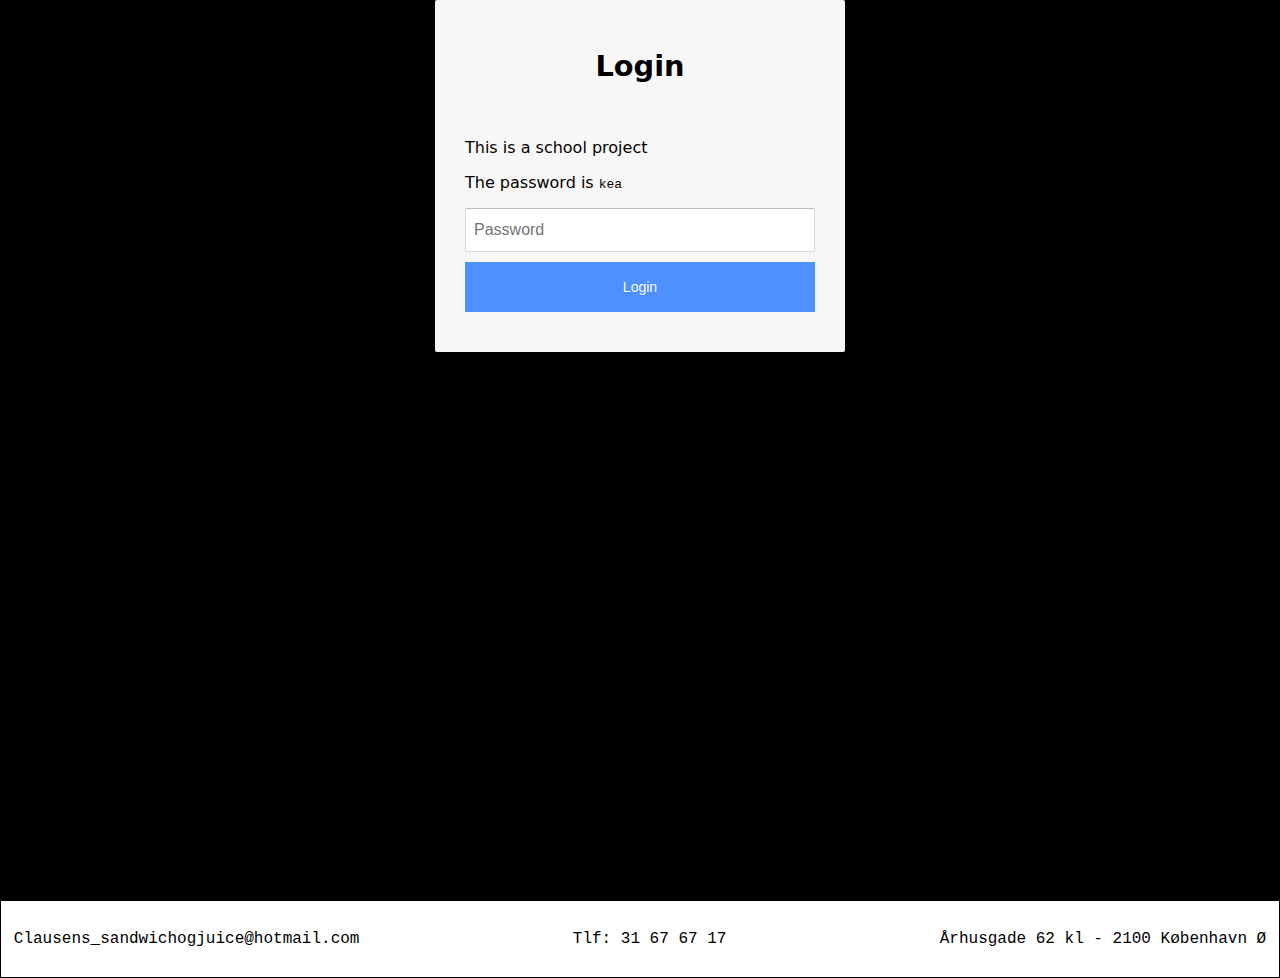
<file: index.html>
<!DOCTYPE html>
<html lang="da">
  <head>
    <meta name="robots" content="noindex" />
    <meta charset="UTF-8" />
    <meta http-equiv="X-UA-Compatible" content="IE=edge" />
    <meta
      name="description"
      content="'Redesign af Clausens Sandwich og Juice Website "
    />
    <meta name="keywords" content="Mad, Juice, Sandwich, kaffe, Østerbro" />
    <meta name="author" content="Gruppe 1" />
    <meta name="viewport" content="width=device-width, initial-scale=1.0" />
    <title>Forside</title>
    <link rel="stylesheet" href="mutual_style.css" />
    <link rel="stylesheet" href="style/index.css" />
    <link rel="preconnect" href="https://fonts.gstatic.com" />
    <link
      href="https://fonts.googleapis.com/css2?family=Amatic+SC&family=Nothing+You+Could+Do&display=swap"
      rel="stylesheet"
    />
  </head>
  <body>
    <main>
      <section id="section_one">
        <video autoplay muted loop src=http://ajasofielind.dk/kea/redesign_clausens/clausens.mp4>
  
        </video>
        <div class="box">
          <div class="logo">
            <img src="images/logo_done.svg" alt="Logo" />
          </div>
          <h2><a href="menu.html">MENU</a></h2>
          <h2><a href="om.html">OM OS</a></h2>
          <h2><a href="kontakt.html">KONTAKT</a></h2>
        </div>
      </section>
    </main>
    <footer>
      <section id="footer">
        <div class="mail">
          <p>
            <a href="mailto:Clausens_sandwichogjuice@hotmail.com"
              >Clausens_sandwichogjuice@hotmail.com</a
            >
          </p>
        </div>
        <div class="telefon">
          <p><a href="tel:+4531676717">Tlf: 31 67 67 17 </a></p>
        </div>
        <div class="adresse">
          <p>
            <a
              href="https://www.google.com/maps/place/Clausens+sandwich+og+juice/@55.7062365,12.5807162,17z/data=!3m1!4b1!4m5!3m4!1s0x465252f1d2e27063:0xeb8ddd1650f4d650!8m2!3d55.7062365!4d12.5829102"
              >Århusgade 62 kl - 2100 København Ø</a
            >
          </p>
        </div>
      </section>
    </footer>
    <script src="login.js"></script>
  </body>
</html>
</file>
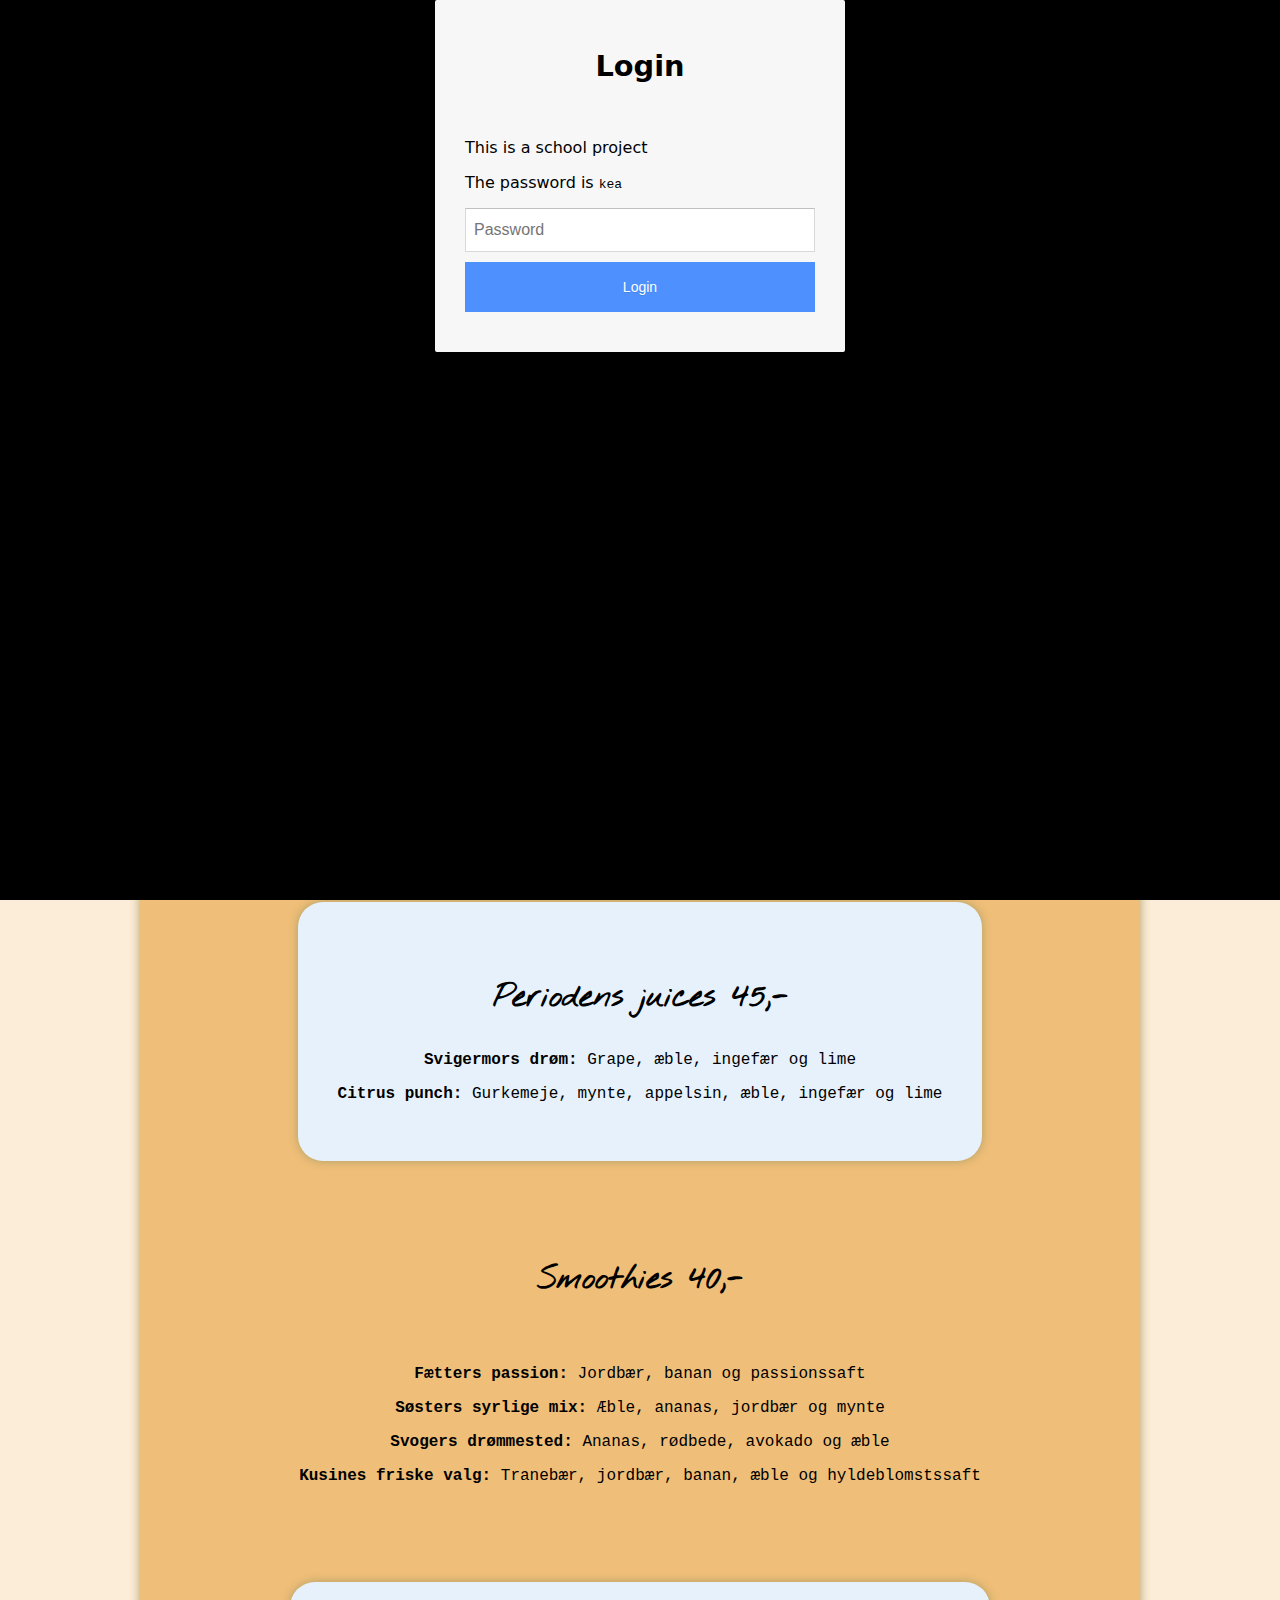
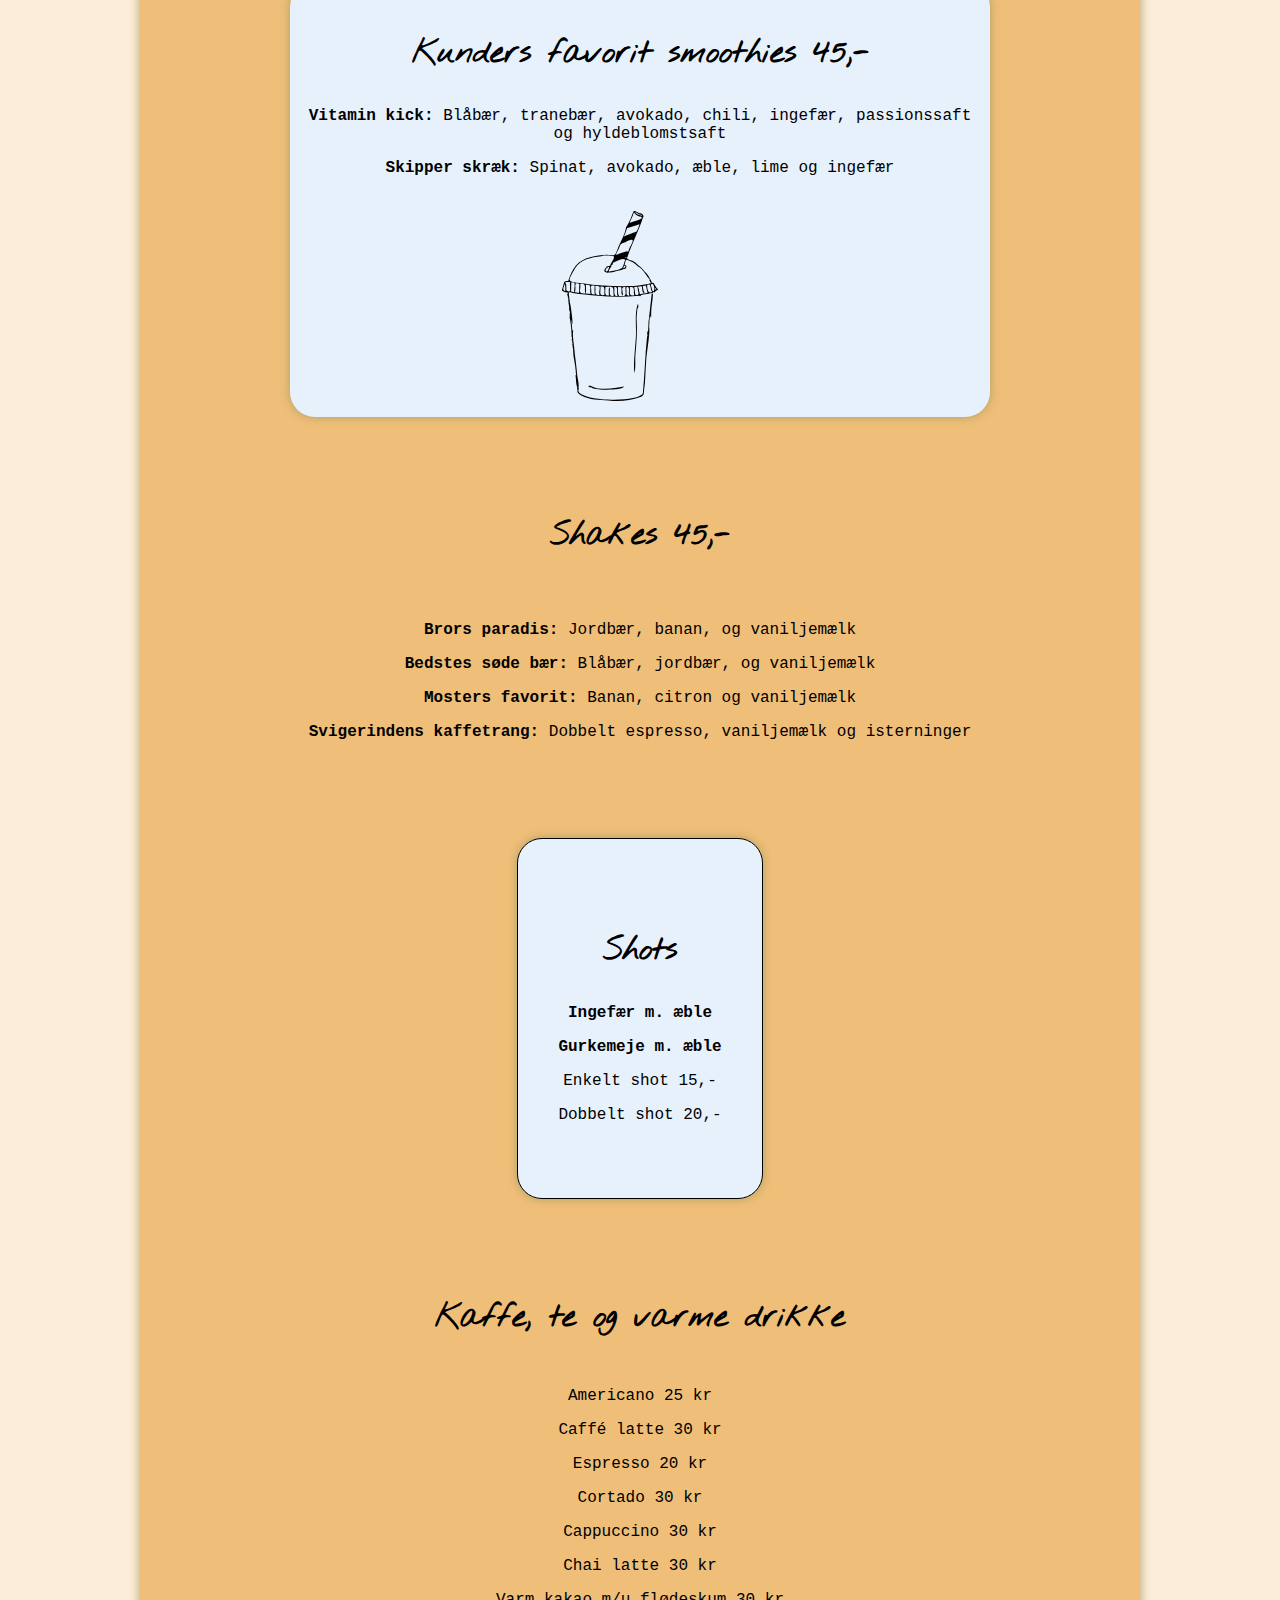
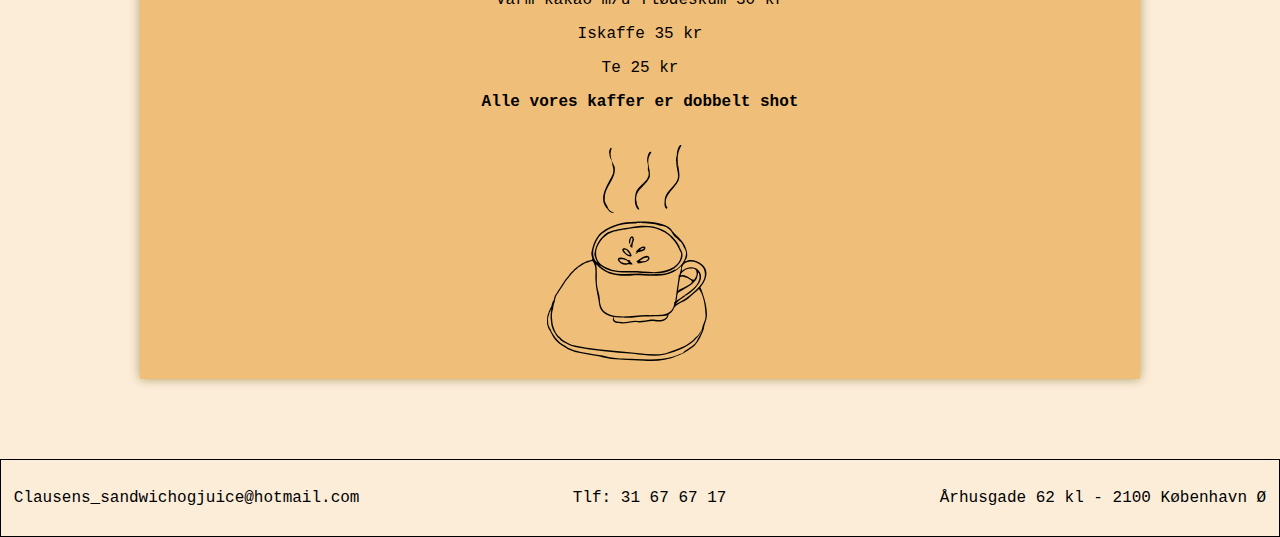
<file: drikkevare.html>
<!DOCTYPE html>
<html lang="da">
  <head>
    <meta name="robots" content="noindex" />
    <meta charset="UTF-8" />
    <meta http-equiv="X-UA-Compatible" content="IE=edge" />
    <meta
      name="description"
      content="'Redesign af Clausens Sandwich og Juice Website "
    />
    <meta name="keywords" content="Mad, Juice, Sandwich, kaffe, Østerbro" />
    <meta name="author" content="Gruppe 1" />
    <meta name="viewport" content="width=device-width, initial-scale=1.0" />
    <link rel="stylesheet" href="mutual_style.css" />
    <link rel="stylesheet" href="style/drikkevare.css" />
    <title>Clausen Sandwich</title>
    <link rel="preconnect" href="https://fonts.gstatic.com" />
    <link
      href="https://fonts.googleapis.com/css2?family=Amatic+SC&family=Nothing+You+Could+Do&display=swap"
      rel="stylesheet"
    />
  </head>
  <body>
    <header>
      <section id="navigation">
        <div class="nav_left">
          <a href="index.html">CLAUSENS SANDWICH OG JUICE</a>
        </div>
        <div class="nav_right">
          <a href="menu.html">MENU</a>
          <a href="om.html">OM OS</a>
          <a href="kontakt.html">KONTAKT</a>
        </div>
      </section>
    </header>
    <main>
      <section id="section_one">
        <div class="section_wrapper">
          <div class="logo">
            <img src="images/logo_done.svg" alt="logo" />
          </div>
          <div>
            <!-- //illustration// -->
          </div>
          <div class="overskrift">
            <h1>JUICE, SMOOTHIES, SHAKES OG KAFFE</h1>
          </div>
          <div>
            <h3>Juice 40,-</h3>
          </div>
          <div class="text_1">
            <p><b>Onkels sunde boost:</b> Appelsin, æble, mynte og ingefær</p>
            <p><b>Tantes turbo start:</b> Gulerod, æble, appelsin og ingefær</p>
            <p><b>Fars eksotiske rejse:</b> Passionssaft, ananas og æble</p>
            <p><b>Mors myntehave:</b> Appelsin, mynte, og hyldeblomstsaft</p>
            <p>
              <b>Fasters fornuftige eliksir:</b> Rødbede, gulerod, appelsin,
              æble og ingefær
            </p>
          </div>
          <div class="kasse_1">
            <div>
              <br />
              <h3>Periodens juices 45,-</h3>
            </div>
            <div class="text_2">
              <p><b>Svigermors drøm:</b> Grape, æble, ingefær og lime</p>
              <p>
                <b>Citrus punch:</b> Gurkemeje, mynte, appelsin, æble, ingefær
                og lime
              </p>
            </div>
            <br />
          </div>
          <div>
            <h3>Smoothies 40,-</h3>
          </div>
          <div class="text_3">
            <p><b>Fætters passion:</b> Jordbær, banan og passionssaft</p>
            <p><b>Søsters syrlige mix:</b> Æble, ananas, jordbær og mynte</p>
            <p><b>Svogers drømmested:</b> Ananas, rødbede, avokado og æble</p>
            <p>
              <b>Kusines friske valg:</b> Tranebær, jordbær, banan, æble og
              hyldeblomstssaft
            </p>
          </div>
          <div class="kasse_2">
            <div>
              <br />
              <h3>Kunders favorit smoothies 45,-</h3>
            </div>
            <div class="text_4">
              <p>
                <b>Vitamin kick:</b> Blåbær, tranebær, avokado, chili, ingefær,
                passionssaft og hyldeblomstsaft
              </p>
              <p>
                <b>Skipper skræk:</b> Spinat, avokado, æble, lime og ingefær
              </p>
              <br />
              <div class="juice_drikke">
                <img src="images/juice.svg" alt="Juice tegning" />
              </div>
            </div>
          </div>
          <div>
            <h3>Shakes 45,-</h3>
          </div>
          <div class="text_5">
            <p><b>Brors paradis:</b> Jordbær, banan, og vaniljemælk</p>
            <p><b>Bedstes søde bær:</b> Blåbær, jordbær, og vaniljemælk</p>
            <p><b>Mosters favorit:</b> Banan, citron og vaniljemælk</p>
            <p>
              <b>Svigerindens kaffetrang:</b> Dobbelt espresso, vaniljemælk og
              isterninger
            </p>
          </div>
          <div class="kasse_3">
            <div>
              <br />
              <h3>Shots</h3>
            </div>
            <div>
              <p><b>Ingefær m. æble</b></p>
              <p><b>Gurkemeje m. æble</b></p>
              <p>Enkelt shot 15,-</p>
              <p>Dobbelt shot 20,-</p>
              <br />
            </div>
          </div>
          <div>
            <h3>Kaffe, te og varme drikke</h3>
          </div>
          <div>
            <p>Americano 25 kr</p>
            <p>Caffé latte 30 kr</p>
            <p>Espresso 20 kr</p>
            <p>Cortado 30 kr</p>
            <p>Cappuccino 30 kr</p>
            <p>Chai latte 30 kr</p>
            <p>Varm kakao m/u flødeskum 30 kr</p>
            <p>Iskaffe 35 kr</p>
            <p>Te 25 kr</p>
            <p><b>Alle vores kaffer er dobbelt shot</b></p>
            <br />
          </div>
          <div class="kaffe_drikke">
            <img src="images/kaffe.svg" alt="Kaffe tegning" />
          </div>
          <br />
        </div>
      </section>
    </main>
    <footer>
      <section id="footer">
        <div class="mail">
          <p>
            <a href="mailto:Clausens_sandwichogjuice@hotmail.com"
              >Clausens_sandwichogjuice@hotmail.com</a
            >
          </p>
        </div>
        <div class="telefon">
          <p><a href="tel:+4531676717">Tlf: 31 67 67 17 </a></p>
        </div>
        <div class="adresse">
          <p>
            <a
              href="https://www.google.com/maps/place/Clausens+sandwich+og+juice/@55.7062365,12.5807162,17z/data=!3m1!4b1!4m5!3m4!1s0x465252f1d2e27063:0xeb8ddd1650f4d650!8m2!3d55.7062365!4d12.5829102"
              >Århusgade 62 kl - 2100 København Ø</a
            >
          </p>
        </div>
      </section>
    </footer>
    <script src="login.js"></script>
  </body>
</html>
</file>
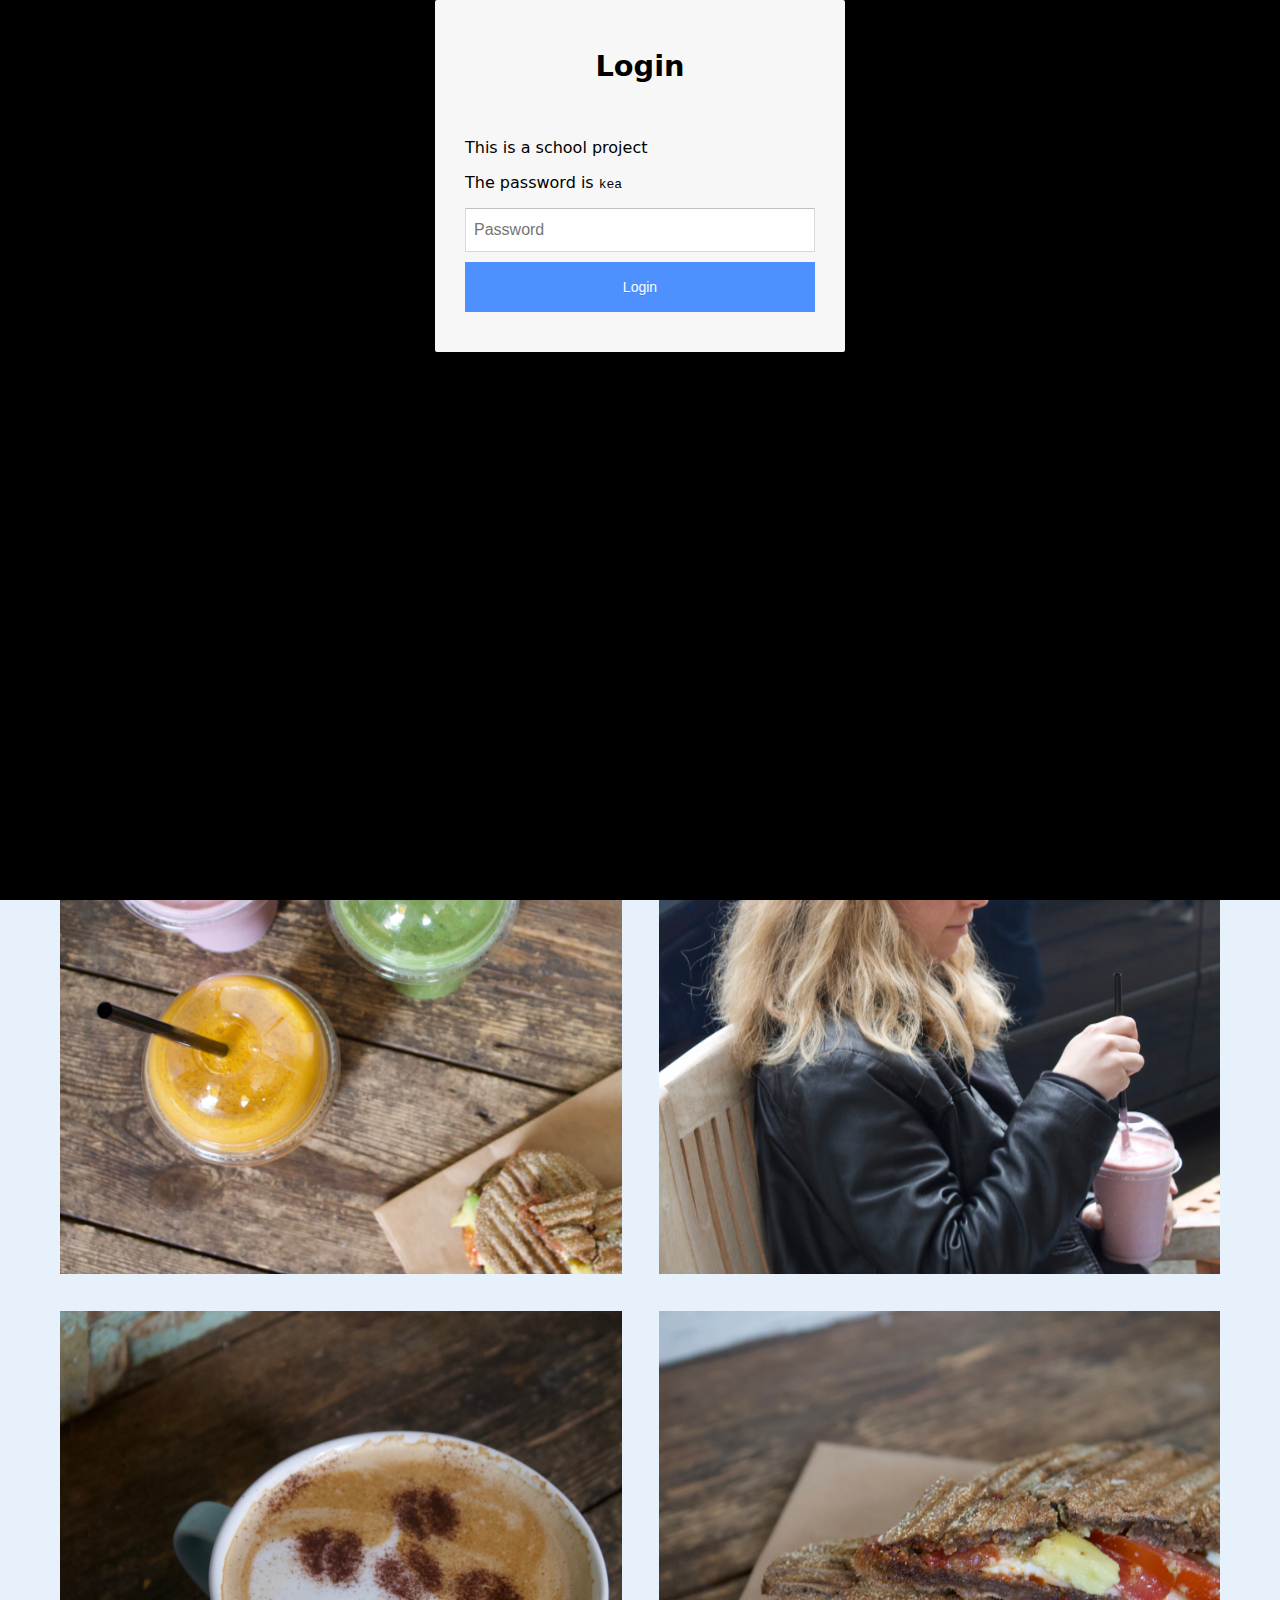
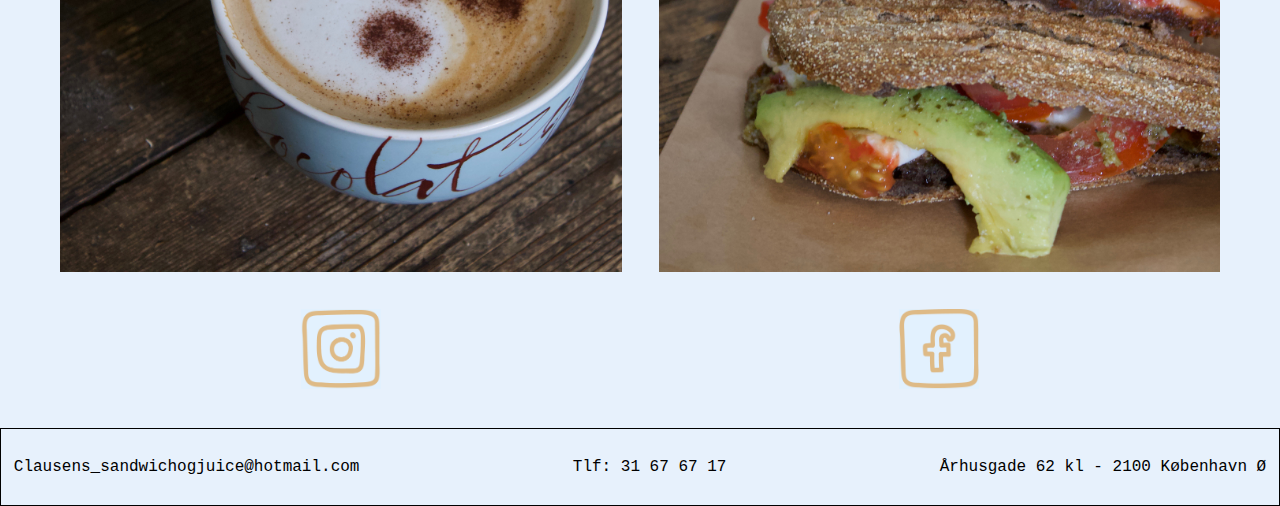
<file: kontakt.html>
<!DOCTYPE html>
<html lang="da">
  <head>
    <meta name="robots" content="noindex" />
    <meta charset="UTF-8" />
    <meta http-equiv="X-UA-Compatible" content="IE=edge" />
    <meta
      name="description"
      content="'Redesign af Clausens Sandwich og Juice Website "
    />
    <meta name="keywords" content="Mad, Juice, Sandwich, kaffe, Østerbro" />
    <meta name="author" content="Gruppe 1" />
    <meta name="viewport" content="width=device-width, initial-scale=1.0" />
    <title>Om os</title>
    <link rel="stylesheet" href="style/kontakt.css" />
    <link rel="stylesheet" href="mutual_style.css" />
    <link rel="preconnect" href="https://fonts.gstatic.com" />
    <link
      href="https://fonts.googleapis.com/css2?family=Amatic+SC&family=Nothing+You+Could+Do&display=swap"
      rel="stylesheet"
    />
  </head>

  <body>
    <header>
      <section id="navigation">
        <div class="nav_left">
          <a href="index.html">CLAUSENS SANDWICH OG JUICE</a>
        </div>
        <div class="nav_right">
          <a href="menu.html">MENU</a>
          <a href="om.html">OM OS</a>
          <a href="kontakt.html">KONTAKT</a>
        </div>
      </section>
    </header>

    <main>
      <section id="section_one">
        <section class="section_wrapper">
          <div class="titel_logo">
            <img src="/images/logo_done.svg" alt="Logo" />
          </div>
    
              <div class="tekst_box">
          <h2>Kontakt os!</h2>
          <p>
            Hos Clausens sandwich og juice er I altid velkomne til at kontakte
            os.
          </p>
          <p>
            Vi har åbent hver dag fra 10-16 hvor I kan ringe og bestille på
            <a href="tel:+4531676717">tlf: 31 67 67 17 </a>
          </p>

          <p>I kan finde os på Østerbro på adressen <a
              href="https://www.google.com/maps/place/Clausens+sandwich+og+juice/@55.7062365,12.5807162,17z/data=!3m1!4b1!4m5!3m4!1s0x465252f1d2e27063:0xeb8ddd1650f4d650!8m2!3d55.7062365!4d12.5829102"
              >Århusgade 62 kl - 2100 København Ø</a></p>

              <p> <b>!! Grundet omstændighederne omkring og myndighedernes udmelding, holder vi hos Clausens kun åbent for take-away indtil videre !!</b></p>
          </div>

          </section>
      </section>

      <section id="image">
          <div class="image_kontakt">
            <div class="image_1">
              <img alt="juice" src="images/tre_juice_stor.jpeg" width=150"
              height="70">
            </div>

            <div class="image_2">
              <img alt="anne" src="images/anne_stor.jpeg" width=150"
              height="70">
            </div>

            <!-- <div class="image_3">
              <img alt="ingefær" src="images/ingefær_stor.jpeg" width=150"
              height="70">
            </div> -->

            <div class="image_4">
              <img alt="kaffe" src="images/kaffe_stor.jpeg" width=150"
              height="70">
            </div>

            <div class="image_5">
              <img alt="sandwich" src="images/sandwich_stor.jpeg" width=150"
              height="70">
            </div>

            <!-- <div class="image_6">
              <img alt="juicerektangel" src="images/juice_rektangel.jpeg"
              width=150" height="70">
            </div> -->

            <!-- <div class="image_7">
              <img alt="line" src="images/line_2_stor.jpeg" width=150"
              height="70">
            </div>
          </div> -->

          <!-- <h3>
            <br />
            Find os på de sociale medier: <br />
          </h3> -->
          <div class="soc_symbol">
            <a href="https://www.instagram.com/clausens_sandwich_og_juice/">
              <img alt="instagram" src="images/i.jpeg" width=150"
              height="70">
            </a>
          </div>
          <div class="soc_symbol_f">
            <a href="https://www.facebook.com/ClausensSandwichJuice/">
              <img alt="facebook" src="images/f.jpeg" width=150"
              height="70">
            </a>
          </div>
      </section>
    </main>

    <footer>
      <section id="footer">
        <div class="mail">
          <p>
            <a href="mailto:Clausens_sandwichogjuice@hotmail.com"
              >Clausens_sandwichogjuice@hotmail.com</a
            >
          </p>
        </div>
        <div class="telefon">
          <p><a href="tel:+4531676717">Tlf: 31 67 67 17 </a></p>
        </div>
        <div class="adresse">
          <p>
            <a
              href="https://www.google.com/maps/place/Clausens+sandwich+og+juice/@55.7062365,12.5807162,17z/data=!3m1!4b1!4m5!3m4!1s0x465252f1d2e27063:0xeb8ddd1650f4d650!8m2!3d55.7062365!4d12.5829102"
              >Århusgade 62 kl - 2100 København Ø</a
            >
          </p>
        </div>
      </section>
    </footer>
    <script src="login.js"></script>
  </body>
</html>
</file>
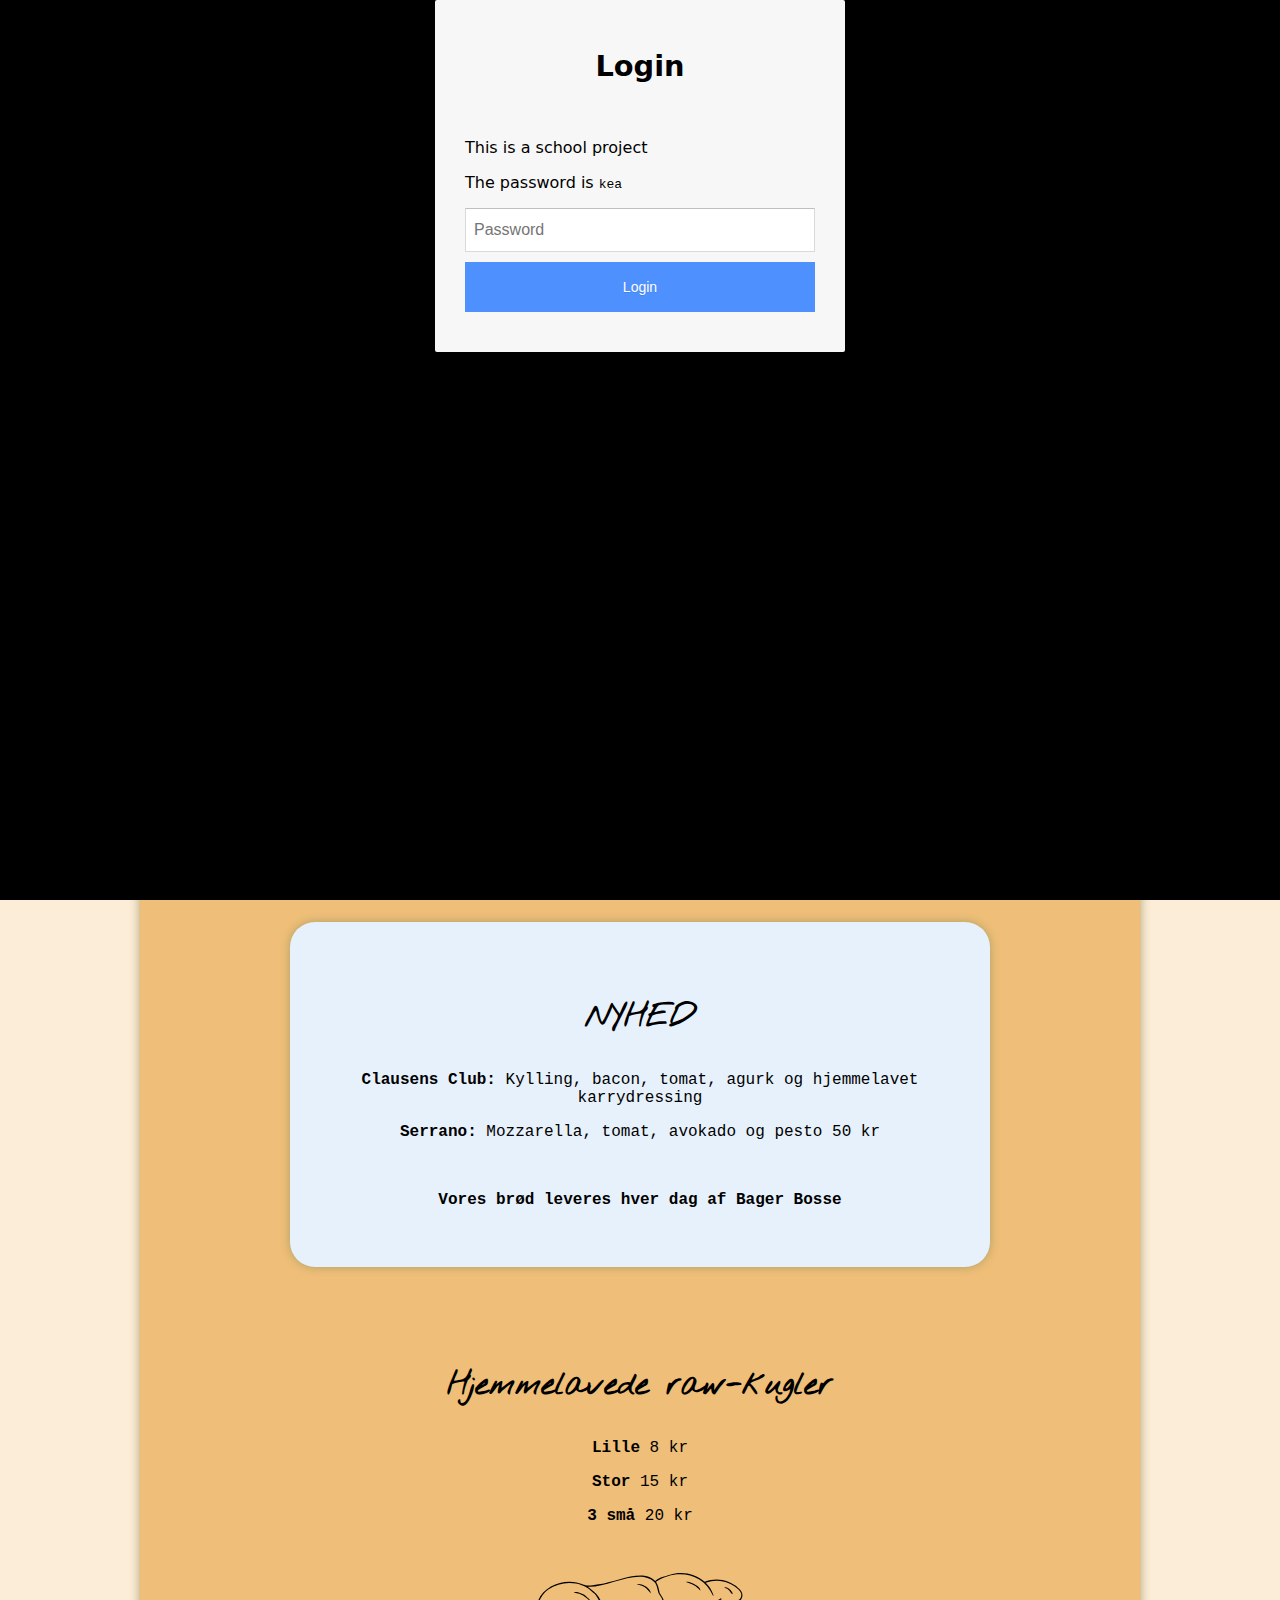
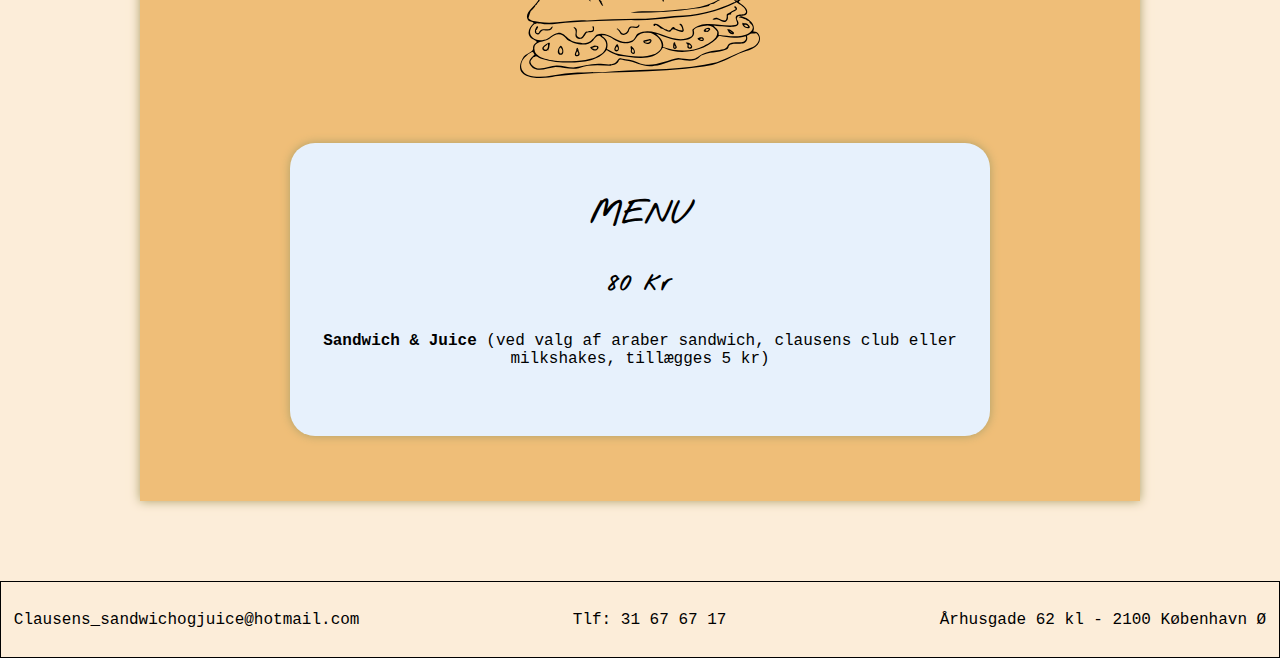
<file: mad.html>
<!DOCTYPE html>
<html lang="da">
  <head>
    <meta name="robots" content="noindex" />
    <meta charset="UTF-8" />
    <meta http-equiv="X-UA-Compatible" content="IE=edge" />
    <meta
      name="description"
      content="'Redesign af Clausens Sandwich og Juice Website "
    />
    <meta name="keywords" content="Mad, Juice, Sandwich, kaffe, Østerbro" />
    <meta name="author" content="Gruppe 1" />
    <meta name="viewport" content="width=device-width, initial-scale=1.0" />
    <link rel="stylesheet" href="mutual_style.css" />
    <link rel="stylesheet" href="style/mad.css" />
    <title>Clausen Sandwich</title>
    <link rel="preconnect" href="https://fonts.gstatic.com" />
    <link
      href="https://fonts.googleapis.com/css2?family=Amatic+SC&family=Nothing+You+Could+Do&display=swap"
      rel="stylesheet"
    />
  </head>
  <body>
    <header>
      <section id="navigation">
        <div class="nav_left">
          <a href="index.html">CLAUSENS SANDWICH OG JUICE</a>
        </div>
        <div class="nav_right">
          <a href="menu.html">MENU</a>
          <a href="om.html">OM OS</a>
          <a href="kontakt.html">KONTAKT</a>
        </div>
      </section>
    </header>
    <main>
      <section id="section_one">
        <div class="section_wrapper">
          <div class="logo">
            <img src="images/logo_done.svg" alt="logo" />
          </div>
          <div>
            <!-- //illustration// -->
          </div>
          <div>
            <h1>SANDWICHES OG SNACKS</h1>
          </div>
          <div>
            <h3>Sandwiches 50 kr</h3>
          </div>
          <div class="text_1">
            <p>
              <b>Clausens:</b> Hamburgerryg, mozzarella, tomat, avokado og
              hjemmelavet sennep/farin dressing
            </p>
            <p>
              <b>Nielsen:</b> Hjemmelavet tunsalat, mozzarella, tomat, avokado
              og pesto
            </p>
            <p><b>Hansens:</b> Kylling, mozzarella, tomat, avokado og pesto</p>
            <p>
              <b>Madsens:</b> Roastbeef, mozzarella, tomat, avokado og pesto
            </p>
            <p><b>Thomsens:</b> Kalkun, mozzarella, tomat, avokado og pesto</p>
            <p><b>Svensens:</b> Mozzarella, tomat, avocado og pesto</p>
            <p>
              <b>Araber:</b> Hjemmelavet humus, hjemmelavet chili, tomat,
              avokado, pesto og valgfrit pålæg 55 kr
            </p>
          </div>
          <div class="kasse_1">
            <div>
              <br />
              <h3>NYHED</h3>
            </div>
            <div class="text_2">
              <p>
                <b>Clausens Club:</b> Kylling, bacon, tomat, agurk og
                hjemmelavet karrydressing
              </p>
              <p><b>Serrano:</b> Mozzarella, tomat, avokado og pesto 50 kr</p>
              <br />
              <p><b>Vores brød leveres hver dag af Bager Bosse</b></p>
            </div>
            <br />
          </div>
          <div class="box">
            <div class="text_3">
              <h3>Hjemmelavede raw-kugler</h3>
              <p><b>Lille</b> 8 kr</p>
              <p><b>Stor</b> 15 kr</p>
              <p><b>3 små</b> 20 kr</p>
            </div>
            <div class="billede_sandwich">
              <img src="images/sandwich.svg" alt="billede_sandwich" />
            </div>
          </div>
          <div class="kasse_2">
            <div>
              <br />
              <h3>MENU</h3>
              <h4>80 kr</h4>
            </div>
            <div class="text_4">
              <p>
                <b>Sandwich & Juice</b> (ved valg af araber sandwich, clausens
                club eller milkshakes, tillægges 5 kr)
              </p>
              <br />
              <br />
            </div>
          </div>
        </div>
      </section>
    </main>
    <footer>
      <section id="footer">
        <div class="mail">
          <p>
            <a href="mailto:Clausens_sandwichogjuice@hotmail.com"
              >Clausens_sandwichogjuice@hotmail.com</a
            >
          </p>
        </div>
        <div class="telefon">
          <p><a href="tel:+4531676717">Tlf: 31 67 67 17 </a></p>
        </div>
        <div class="adresse">
          <p>
            <a
              href="https://www.google.com/maps/place/Clausens+sandwich+og+juice/@55.7062365,12.5807162,17z/data=!3m1!4b1!4m5!3m4!1s0x465252f1d2e27063:0xeb8ddd1650f4d650!8m2!3d55.7062365!4d12.5829102"
              >Århusgade 62 kl - 2100 København Ø</a
            >
          </p>
        </div>
      </section>
    </footer>
    <script src="login.js"></script>
  </body>
</html>
</file>
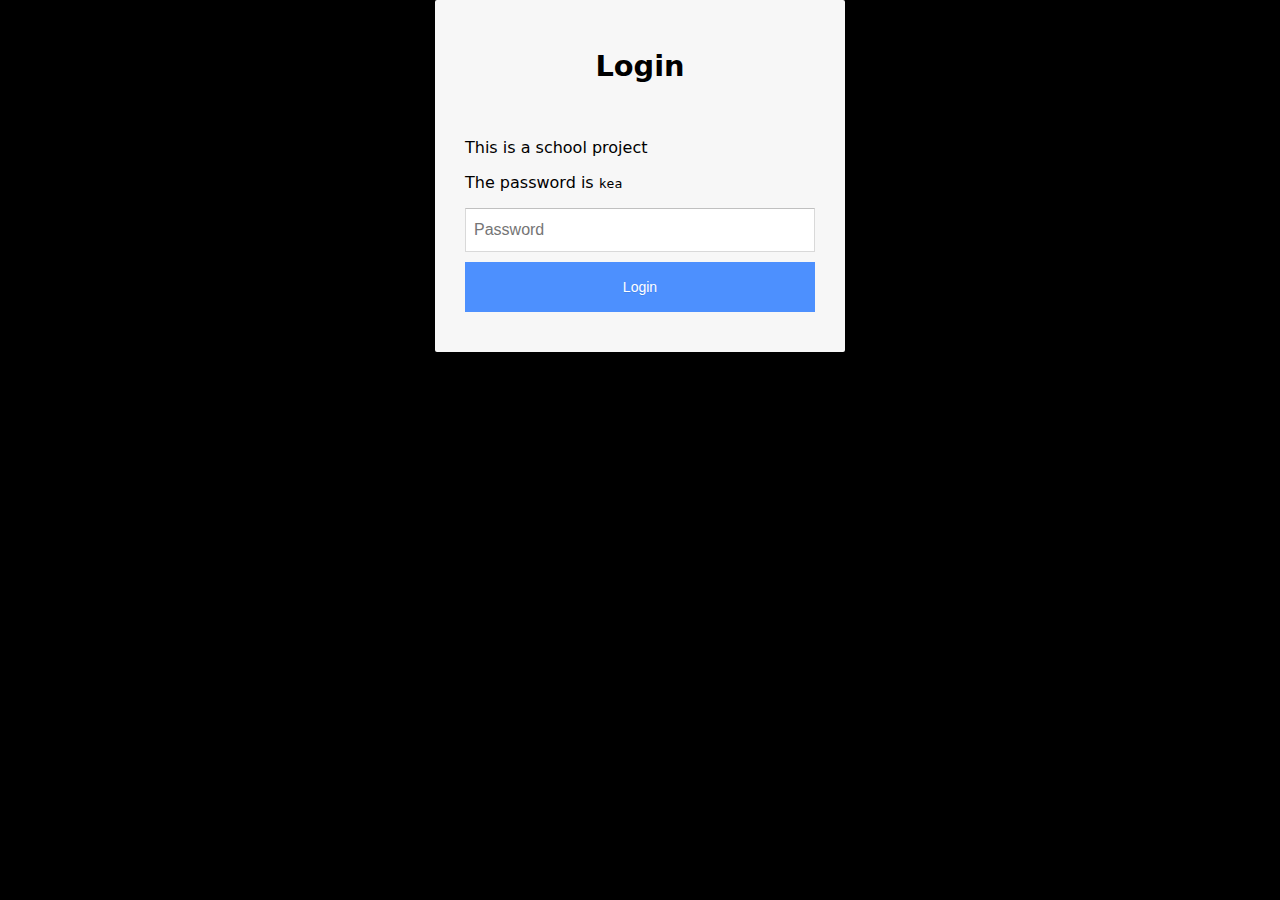
<file: menu.html>
<!DOCTYPE html>
<html lang="da">
  <head>
    <meta name="robots" content="noindex" />
    <meta charset="UTF-8" />
    <meta http-equiv="X-UA-Compatible" content="IE=edge" />
    <meta
      name="description"
      content="'Redesign af Clausens Sandwich og Juice Website "
    />
    <meta name="keywords" content="Mad, Juice, Sandwich, kaffe, Østerbro" />
    <meta name="author" content="Gruppe 1" />
    <meta name="viewport" content="width=device-width, initial-scale=1.0" />
    <title>Menu</title>
    <link rel="stylesheet" href="style/menu.css" />
    <link rel="stylesheet" href="mutual_style.css" />
    <link rel="preconnect" href="https://fonts.gstatic.com" />
    <link
      href="https://fonts.googleapis.com/css2?family=Amatic+SC&family=Nothing+You+Could+Do&display=swap"
      rel="stylesheet"
    />
  </head>

  <body>
    <header>
      <section id="navigation">
        <div class="nav_left">
          <a href="index.html">CLAUSENS SANDWICH OG JUICE</a>
        </div>
        <div class="nav_right">
          <a href="menu.html">MENU</a>
          <a href="om.html">OM OS</a>
          <a href="kontakt.html">KONTAKT</a>
        </div>
      </section>
    </header>

    <main>
      <section id="section_one">
        <div class="billede1">
          <img src="/images/human.svg" alt="tegning" />
        </div>
        <div class="section_wrapper">
          <div class="titel_logo">
            <img src="/images/logo_done.svg" alt="Logo" />
          </div>
          <h2><a href="mad.html">MAD</a></h2>
          <h2><a href="drikkevare.html">DRIKKE</a></h2>
        </div>
        <div class="billede2">
          <img src="/images/human.svg" alt="tegning" />
        </div>
      </section>
    </main>
    <footer>
      <section id="footer">
        <div class="mail">
          <p>
            <a href="mailto:Clausens_sandwichogjuice@hotmail.com"
              >Clausens_sandwichogjuice@hotmail.com</a
            >
          </p>
        </div>
        <div class="telefon">
          <p><a href="tel:+4531676717">Tlf: 31 67 67 17 </a></p>
        </div>
        <div class="adresse">
          <p>
            <a
              href="https://www.google.com/maps/place/Clausens+sandwich+og+juice/@55.7062365,12.5807162,17z/data=!3m1!4b1!4m5!3m4!1s0x465252f1d2e27063:0xeb8ddd1650f4d650!8m2!3d55.7062365!4d12.5829102"
              >Århusgade 62 kl - 2100 København Ø</a
            >
          </p>
        </div>
      </section>
    </footer>
    <script src="login.js"></script>
  </body>
</html>
</file>
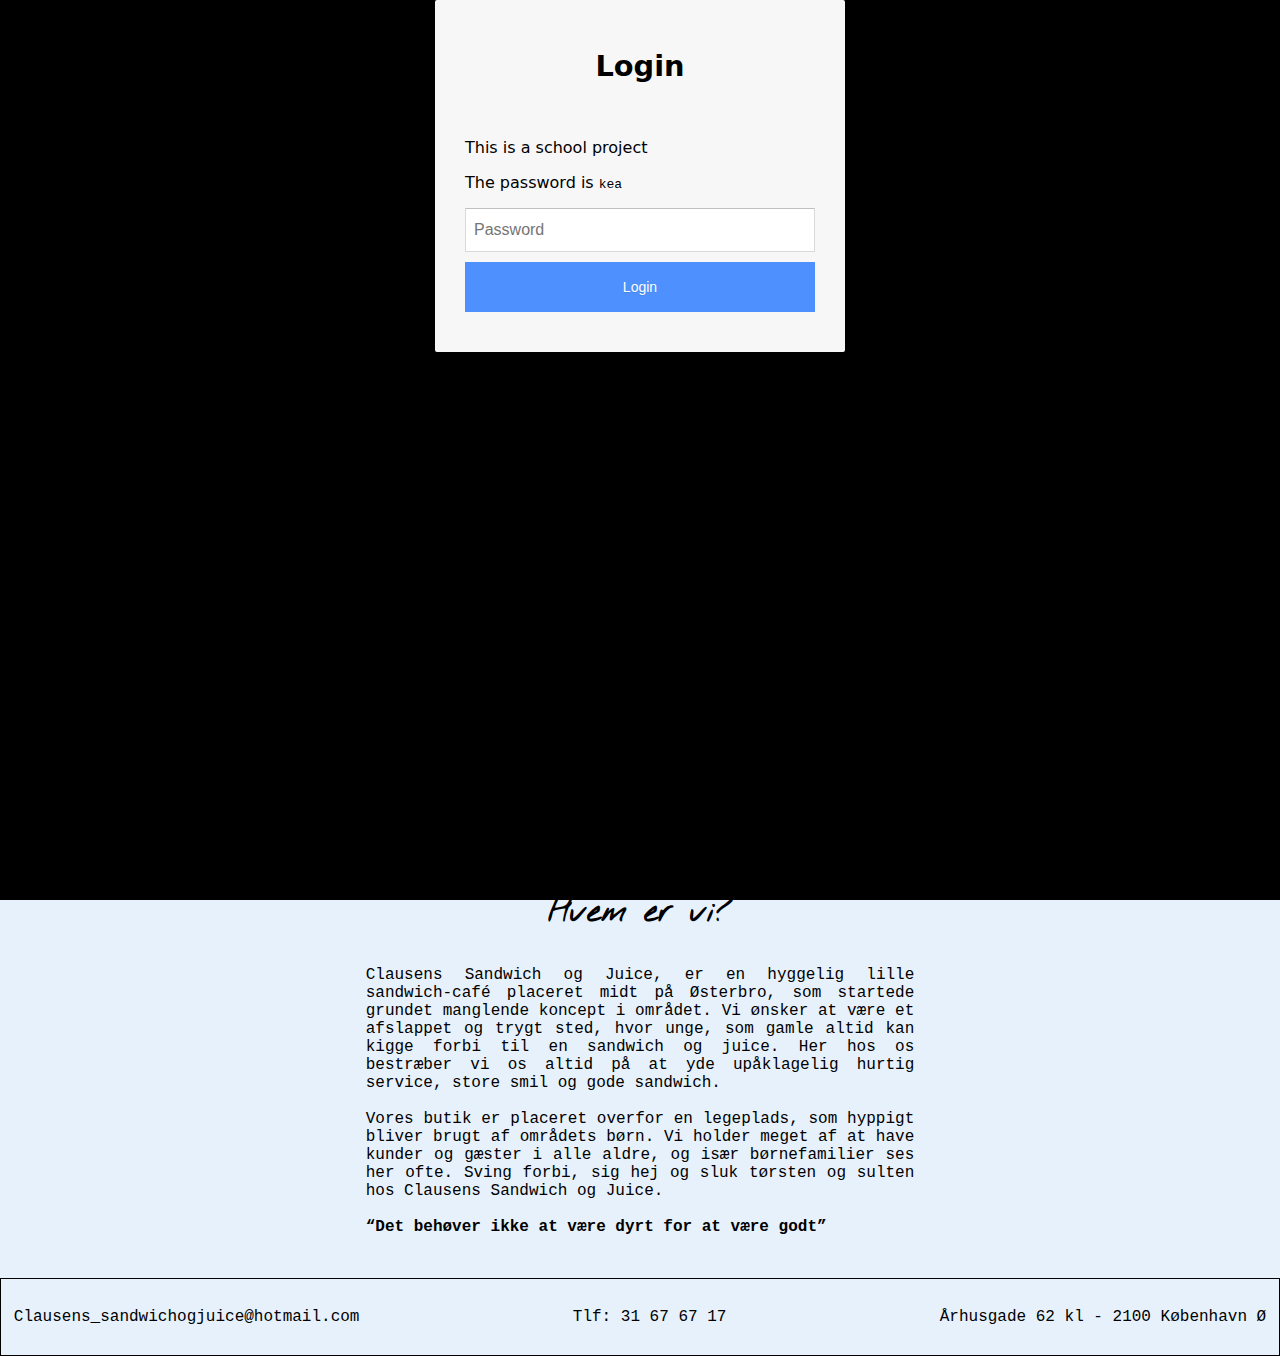
<file: om.html>
<!DOCTYPE html>
<html lang="da">
  <head>
    <meta name="robots" content="noindex" />
    <meta charset="UTF-8" />
    <meta http-equiv="X-UA-Compatible" content="IE=edge" />
    <meta
      name="description"
      content="'Redesign af Clausens Sandwich og Juice Website "
    />
    <meta name="keywords" content="Mad, Juice, Sandwich, kaffe, Østerbro" />
    <meta name="author" content="Gruppe 1" />
    <meta name="viewport" content="width=device-width, initial-scale=1.0" />
    <title>Om os</title>
    <link rel="stylesheet" href="style/om.css" />
    <link rel="stylesheet" href="mutual_style.css" />
    <link rel="preconnect" href="https://fonts.gstatic.com" />
    <link
      href="https://fonts.googleapis.com/css2?family=Amatic+SC&family=Nothing+You+Could+Do&display=swap"
      rel="stylesheet"
    />
  </head>

  <body>
    <header>
      <section id="navigation">
        <div class="nav_left">
          <a href="index.html">CLAUSENS SANDWICH OG JUICE</a>
        </div>
        <div class="nav_right">
          <a href="menu.html">MENU</a>
          <a href="om.html">OM OS</a>
          <a href="kontakt.html">KONTAKT</a>
        </div>
      </section>
    </header>

    <main>
      <section id="section_one">
        <div class="section_wrapper">
          <div class="titel_logo">
            <img src="/images/logo_done.svg" alt="Logo" />
          </div>

          <div class="video_wrapper">
            <video
              controls
              src="http://ajasofielind.dk/kea/redesign_clausens/om_video.mp4"
            ></video>
          </div>
          <div class="text_box">
            <h3>Hvem er vi?</h3>
            <p>
              Clausens Sandwich og Juice, er en hyggelig lille sandwich-café
              placeret midt på Østerbro, som startede grundet manglende koncept
              i området. Vi ønsker at være et afslappet og trygt sted, hvor
              unge, som gamle altid kan kigge forbi til en sandwich og juice.
              Her hos os bestræber vi os altid på at yde upåklagelig hurtig
              service, store smil og gode sandwich. <br />
              <br />Vores butik er placeret overfor en legeplads, som hyppigt
              bliver brugt af områdets børn. Vi holder meget af at have kunder
              og gæster i alle aldre, og især børnefamilier ses her ofte. Sving
              forbi, sig hej og sluk tørsten og sulten hos Clausens Sandwich og
              Juice. <br />
              <br /><b>“Det behøver ikke at være dyrt for at være godt”</b>
            </p>
          </div>
        </div>
      </section>
    </main>

    <footer>
      <section id="footer">
        <div class="mail">
          <p>
            <a href="mailto:Clausens_sandwichogjuice@hotmail.com"
              >Clausens_sandwichogjuice@hotmail.com</a
            >
          </p>
        </div>
        <div class="telefon">
          <p><a href="tel:+4531676717">Tlf: 31 67 67 17 </a></p>
        </div>
        <div class="adresse">
          <p>
            <a
              href="https://www.google.com/maps/place/Clausens+sandwich+og+juice/@55.7062365,12.5807162,17z/data=!3m1!4b1!4m5!3m4!1s0x465252f1d2e27063:0xeb8ddd1650f4d650!8m2!3d55.7062365!4d12.5829102"
              >Århusgade 62 kl - 2100 København Ø</a
            >
          </p>
        </div>
      </section>
    </footer>
    <script src="login.js"></script>
  </body>
</html>
</file>
<file: mutual_style.css>
* {
  box-sizing: border-box;
}
/* Regler for alle billeder generelt */
img {
  width: 100%;
  height: auto;
  display: block;
}
/* Placering af footer og header rigtigt på alle sider */
html {
  height: 100%;
}
body {
  min-height: 100%;
  display: grid;
  grid-template-rows: auto 1fr auto;
  margin: 0;
}
/*  */

/* Style af tekst/fonts på siderne */

h1 {
  font-size: 3em;
  font-family: Amatic SC;
  text-align: center;
}

h2 {
  font-family: Amatic SC;
  font-size: 2.5em;
}

h3 {
  font-family: Nothing You Could Do;
  font-size: 2em;
  text-align: center;
}

h4 {
  font-family: Nothing You Could Do;
  font-size: 1.5em;
  text-align: center;
}

p {
  font-family: Courier New;
  font-size: 1rem;
  text-align: center;
}

/* Placering af Logo rigtigt på "om os" og "kontakt" */

.titel_logo {
  position: relative;
  display: grid;
}

/*Header og footer*/
#navigation,
#footer {
  font-family: Courier New;
  font-size: 1.02em;
  border: 1px solid black;
  padding: 1vw;
  text-align: center;
}
.nav_right {
  display: grid;
  margin-top: 2vw;
}

.nav_left a {
  font-weight: bold;
}

#navigation a,
#footer a {
  text-decoration: none;
  color: black;
}

#navigation a:hover,
#footer a:hover {
  text-decoration-line: underline;
  color: #c85955;
}

@media (min-width: 960px) {
  /*Header og footer*/
  #navigation,
  #footer {
    display: flex;
    justify-content: space-between;
  }

  .nav_right {
    display: flex;
    gap: 3vw;
    margin-top: 0;
  }
  .nav_left a {
    font-weight: normal;
  }
}
</file>
<file: style/index.css>
/* //-- mobile first --// */
#section_one {
  display: grid;
  place-items: center;
  height: 100%;
}

#section_one > * {
  grid-area: 1 / 1;
}
video {
  width: 100%;
  height: 100vh;
  object-fit: cover;
}

.box {
  display: grid;
  place-items: center;
  background: #efbd787c;
  box-shadow: 0px 0px 10px black;
  max-width: 500px;
  width: 90%;
  z-index: 10;
  gap: 1rem;
  padding: 2rem;
}

.box a {
  text-decoration: none;
  color: black;
}

.box h2 {
  justify-content: center;
  width: 100%;
  background-color: #f5e08e;
  box-shadow: 0px 0px 10px #243241;
  text-align: center;
  font-size: 2.5rem;
  margin: 0%;
}

.box h2:hover,
a:hover {
  background-color: #b2c5da;
  color: white;
}

.logo {
  padding: 0%;
  width: 40%;
}

@media screen and (min-width: 960px) {
  .box {
    display: grid;
    place-items: center;
    background: #efbd787c;
    box-shadow: 0px 0px 10px black;
  }

  .box a {
    text-decoration: none;
    color: black;
  }

  .box h2 {
    max-width: 500px;
    background-color: #f5e08e;
    box-shadow: 0px 0px 10px #243241;
    text-align: center;
    font-size: 2.5rem;
    margin: 0 auto;
  }
  .box h2:hover,
  a:hover {
    background-color: #b2c5da;
    color: white;
  }
}
</file>
<file: style/drikkevare.css>
body {
  background-color: #fcedd9;
}

/* //--mobile-version--// */

.section_wrapper {
  display: grid;
  place-items: center;
  background-color: #efbe78;
  margin: 1rem;
  max-width: 1000px;
  border-width: 0.001rem;
  box-shadow: 0px 0px 10px #ad9f66;
}

.kasse_1 {
  background-color: #e7f1fc;
  margin: 1rem;
  max-width: 700px;
  border-radius: 25px;
  padding: 1.5rem;
  border-width: 0.001rem;
  box-shadow: 0px 0px 10px #ad9f66;
}

.kasse_2 {
  background-color: #e7f1fc;
  margin: 1rem;
  max-width: 700px;
  border-radius: 25px;
  border-width: 0.001rem;
  box-shadow: 0px 0px 10px #ad9f66;
}

.kasse_3 {
  background-color: #e7f1fc;
  margin: 1rem;
  max-width: 700px;
  border-radius: 25px;
  padding: 2.5rem;
  border-style: solid;
  border-width: 0.001rem;
  box-shadow: 0px 0px 10px #ad9f66;
  
}

.juice_drikke img {
  position: relative;
  left: 32vw;
  width: 6rem;
}

.kaffe_drikke img {
  position: relative;
  left: -1vw;
  width: 10rem;
}

.text_1,
.text_2,
.text_3,
.text_4,
.text_5,
.logo,
.overskrift {
  margin: 1rem;
}

/* //--fuldskærm--// */

@media (min-width: 1080px) {
  .section_wrapper {
    margin: 80px auto;
  }

  .kasse_1 {
    margin: 65px auto;
  }

  .kasse_2 {
    margin: 65px auto;
  }

  .kasse_3 {
    margin: 65px auto;
  }

  .juice_drikke img {
    position: relative;
    left: 20vw;
    width: 6rem;
  }
  
  .kaffe_drikke img {
    position: relative;
    left: -1vw;
    width: 10rem;
  }
}
</file>
<file: style/kontakt.css>
body {
  background-color: #e7f1fc;
}

.section_wrapper {
  display: grid;
}

.tekst_wrapper {
  display: grid;
}

.tekst_box {
  text-align: left;
  max-width: 600px;
  margin-inline: auto;
}

.tekst_box h2 {
  text-align: center;
}

.tekst_box p {
  text-align: center;
}

#section_one a {
  color: black;
}

#section_one a:hover {
  color: #c85955;
}
.titel_logo {
  justify-content: center;
  margin: 2vw;
}

.soc_symbol {
  display: flex;
  justify-content: center;
}
.soc_symbol_f {
  display: flex;
  justify-content: center;
}
.soc_symbol img {
  height: 5rem;
  width: 5rem;
  margin-bottom: 39px;
}

.soc_symbol_f img {
  height: 5rem;
  width: 5rem;
}

.image_kontakt {
  display: grid;
  grid-template-columns: repeat(2, 1fr);
  gap: 37px;
  margin-right: 30px;
  margin-top: 75px;
  margin-left: 60px;
  margin-right: 60px;
}

.image_1 img {
  grid-column: 1/3;
  grid-row: 1/3;
}

.image_2 img {
  grid-column: 3/4;
  grid-row: 1/2;
}

.image_3 img {
  grid-column: 4/5;
  grid-row: 1/2;
}

.image_4 img {
  grid-column: 3/5;
  grid-row: 2/3;
}

.image_5 img {
  grid-column: 1/2;
  grid-row: 3/4;
}

.image_6 img {
  grid-column: 2/5;
  grid-row: 3/4;
}

.image_7 img {
  grid-column: 1/3;
  grid-row: 1/3;
}
</file>
<file: style/mad.css>
body {
  background-color: #fcedd9;
}

/* //--mobile-version--// */

.section_wrapper {
  display: grid;
  place-items: center;
  background-color: #efbe78;
  margin: 1rem;
  max-width: 1000px;
  border-width: 0.001rem;
  box-shadow: 0px 0px 10px #ad9f66;
}
.box {
  display: grid;
  place-items: center;
}

.billede_sandwich {
  width: 9rem;
  left: 0rem;
  position: relative;
}

.kasse_1 {
  background-color: #e7f1fc;
  margin: 1rem;
  max-width: 700px;
  border-radius: 25px;
  padding: 1.5rem;
  border-width: 0.001rem;
  box-shadow: 0px 0px 10px #ad9f66;
}

.kasse_2 {
  background-color: #e7f1fc;
  margin: 1rem;
  background-color: #e7f1fc;
  max-width: 700px;
  border-radius: 25px;
  border-width: 0.001rem;
  box-shadow: 0px 0px 10px #ad9f66;
}

.text_1,
.text_2,
.text_4,
.overskrift {
  margin: 1rem;
}

.logo {
  margin-top: 1rem;
}

/* //--fuldskærm--// */

@media (min-width: 1080px) {
  .section_wrapper {
    margin: 80px auto;
  }

  .kasse_1 {
    margin: 65px auto;
  }

  .kasse_2 {
    margin: 65px auto;
  }

  .box {
    display: grid;
    place-items: center;
  }

  .billede_sandwich {
    width: 15rem;
    padding-top: 2rem;
    left: 0rem;
    position: relative;
  }
}
</file>
<file: style/menu.css>
body {
  background-color: #f7f1d9;
}

#section_one {
  display: grid;
  grid-template-columns: 1fr 8fr 1fr;
  margin-top: 4vw;
  margin-bottom: 4vw;
}

.section_wrapper {
  display: grid;
  justify-content: center;
  background-color: #f5e08e;
  box-shadow: 0px 0px 10px #ad9f66;
  width: 100%;
}

#section_one a {
  display: grid;
  justify-content: center;
  text-decoration: none;
  color: black;
  background-color: white;
  box-shadow: 0px 0px 10px #ad9f66;
  grid-column: 2/3;
}

#section_one a:hover {
  background-color: black;
  color: white;
}

.titel_logo {
  margin-top: 3vw;
}

.billede1 img,
.billede2 img {
  visibility: hidden;
}

@media (min-width: 960px) {
  #section_one {
    grid-template-columns: 1fr 2fr 1fr;
  }
  .section_wrapper {
    padding-top: 2vw;
    padding-bottom: 2vw;
  }
  .billede1 img,
  .billede2 img {
    visibility: visible;
    width: 15vw;
  }
  .billede1,
  .billede2 {
    text-align: center;
    margin: 4vw;
  }
}
</file>
<file: style/om.css>
body {
  background-color: #e7f1fc;
}

.section_wrapper {
  display: grid;
  grid-template-columns: 1fr 8fr 1fr;
  justify-content: center;
  text-align: center;
}
.video_wrapper {
  position: relative;
  width: 100%;
  height: auto;
  padding-top: calc(100% / (16 / 9));
  grid-column: 2/3;
  margin-top: 3vw;
  margin-bottom: 3vw;
}

video {
  position: absolute;
  inset: 0;
  width: 100%;
  height: 100%;
  /* box-shadow: 0px 0px 10px #2f486e; */
}

.section_wrapper {
  display: grid;
}
.titel_logo {
  justify-content: center;
  margin: 2vw;
  grid-column: 2/3;
}

.text_box {
  grid-column: 2/3;
}
.text_box p {
  text-align: justify;
}

@media (min-width: 960px) {
  .section_wrapper {
    display: grid;
    grid-template-columns: 1fr 1fr 3fr 1fr 1fr;
    padding-top: 2vw;
    padding-bottom: 2vw;
  }
  .video_wrapper {
    grid-column: 2/5;
    margin-top: 1vw;
    margin-bottom: 1vw;
  }
  .titel_logo {
    grid-column: 3/4;
  }
  .text_box {
    grid-column: 3/4;
  }
}
</file>
